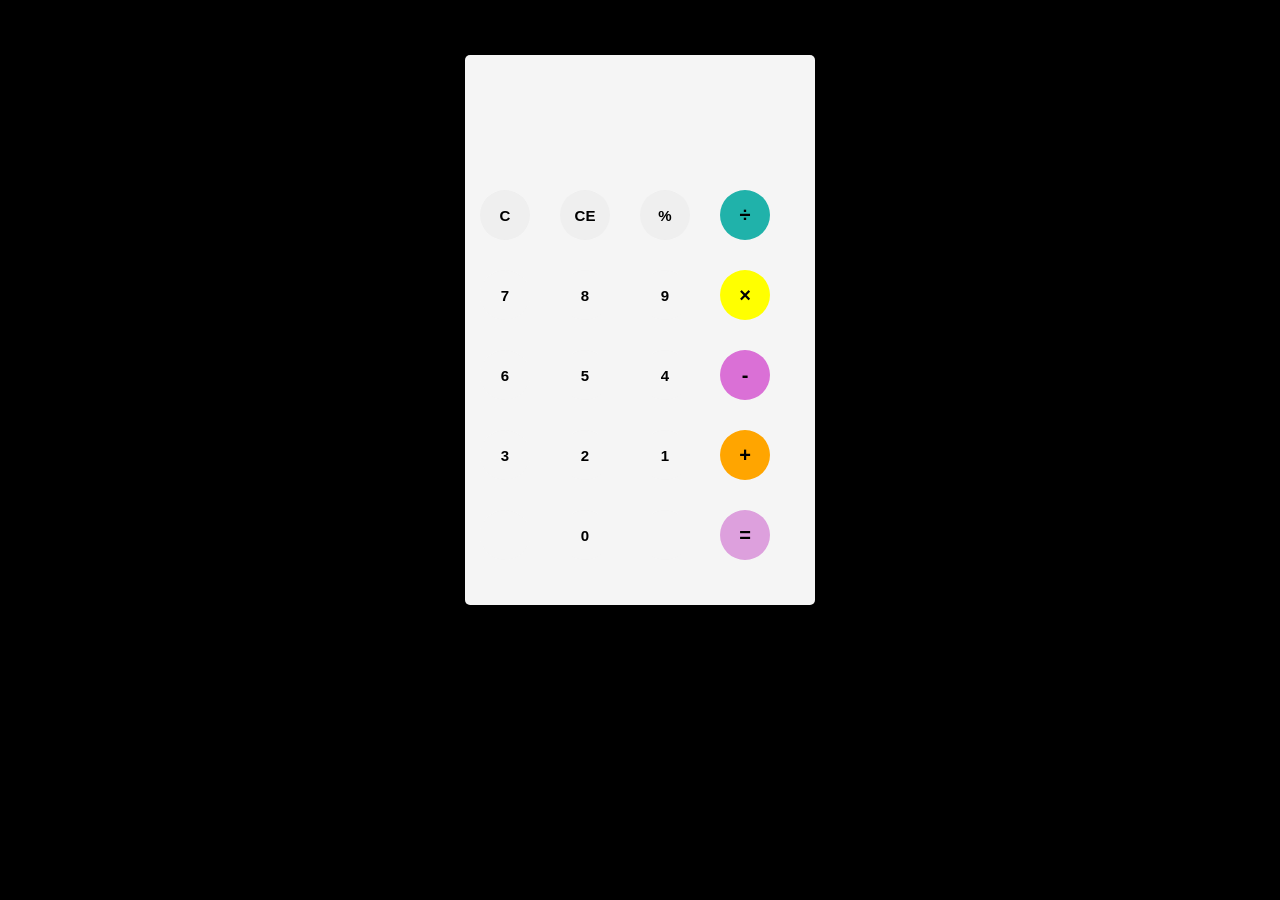
<file: index.html>
<!DOCTYPE html>
<html lang="en">

<head>
    <meta charset="UTF-8">
    <meta http-equiv="X-UA-Compatible" content="IE=edge">
    <meta name="viewport" content="width=device-width, initial-scale=1.0">
    <title>A Simple Calculator</title>
    <link rel="stylesheet" href="calculator.css">
</head>

<body>
    <div id="container">
        <div id="calculator">
            <div id="result">
                <div id="history">
                    <p id="history-value"></p>
                </div>
                <div id="output">
                    <p id="output-value"></p>
                </div>
            </div>
            <div id="keyboard">
                <button class="operator" id="clear">C</button>
                <button class="operator" id="backspace">CE</button>
                <button class="operator" id="%">%</button>
                <button class="operator" id="/">&#247;</button>

                <button class="number" id="7">7</button>
                <button class="number" id="8">8</button>
                <button class="number" id="9">9</button>
                <button class="operator" id="*">&times;</button>

                <button class="number" id="6">6</button>
                <button class="number" id="5">5</button>
                <button class="number" id="4">4</button>
                <button class="operator" id="-">-</button>

                <button class="number" id="3">3</button>
                <button class="number" id="2">2</button>
                <button class="number" id="1">1</button>
                <button class="operator" id="+">+</button>

                <button class="empty" id="empty"></button>
                <button class="number" id="0">0</button>
                <button class="empty" id="empty"></button>
                <button class="operator" id="=">=</button>
            </div>
        </div>
    </div>
    <script src="calculator.js"></script>
</body>

</html>
</file>
<file: calculator.css>
body {
    background-color: black;
}

#container {
    width: 1000px;
    height: 600px;
    background-image: linear-gradient(rgba(0, 0, 0, 0.3), rgba(0, 0, 0, 0.3)), url(http://stevenjbarnes.com/wp-content/uploads/revslider/splash-creative-light-02-animated/Splash-Creative-Dark-Slider-Background.jpg);
    margin: 20px auto;
}

#calculator {
    width: 350px;
    height: 550px;
    background-color: whitesmoke;
    border-radius: 5px;
    top: 35px;
    margin: 0 auto;
    position: relative;
    box-shadow: 0 4px 8px 0 rgba(0, 0, 0, 0.2), 0 6px 20px 0 rgba(0, 0, 0, 0.2);
}

#result {
    height: 120px;
}

#history {
    text-align: right;
    height: 20px;
    margin: 0 20px;
    padding-top: 20px;
    font-size: 15px;
    color: #919191;
}

#output {
    text-align: right;
    height: 60px;
    margin: 10px 20px;
    font-size: 30px;
}

#keyboard {
    height: 400px;
}

.operator,
.number,
.empty {
    width: 50px;
    height: 50px;
    margin: 15px;
    float: left;
    border-radius: 50%;
    border-width: 0;
    font-weight: bold;
    font-size: 15px;
}

.number,
.empty {
    background-color: whitesmoke;
}

.number .operator {
    cursor: pointer;
}

.operator:active,
.number:active {
    font-size: 13px;
}

.operator:focus,
.number:focus,
.empty:focus {
    outline: 0;
}

button:nth-child(4) {
    font-size: 20px;
    background-color: #20b2aa;
}

button:nth-child(8) {
    font-size: 20px;
    background-color: yellow;
}

button:nth-child(12) {
    font-size: 20px;
    background-color: orchid;
}

button:nth-child(16) {
    font-size: 20px;
    background-color: orange;
}

button:nth-child(20) {
    font-size: 20px;
    background-color: plum;
}
</file>
